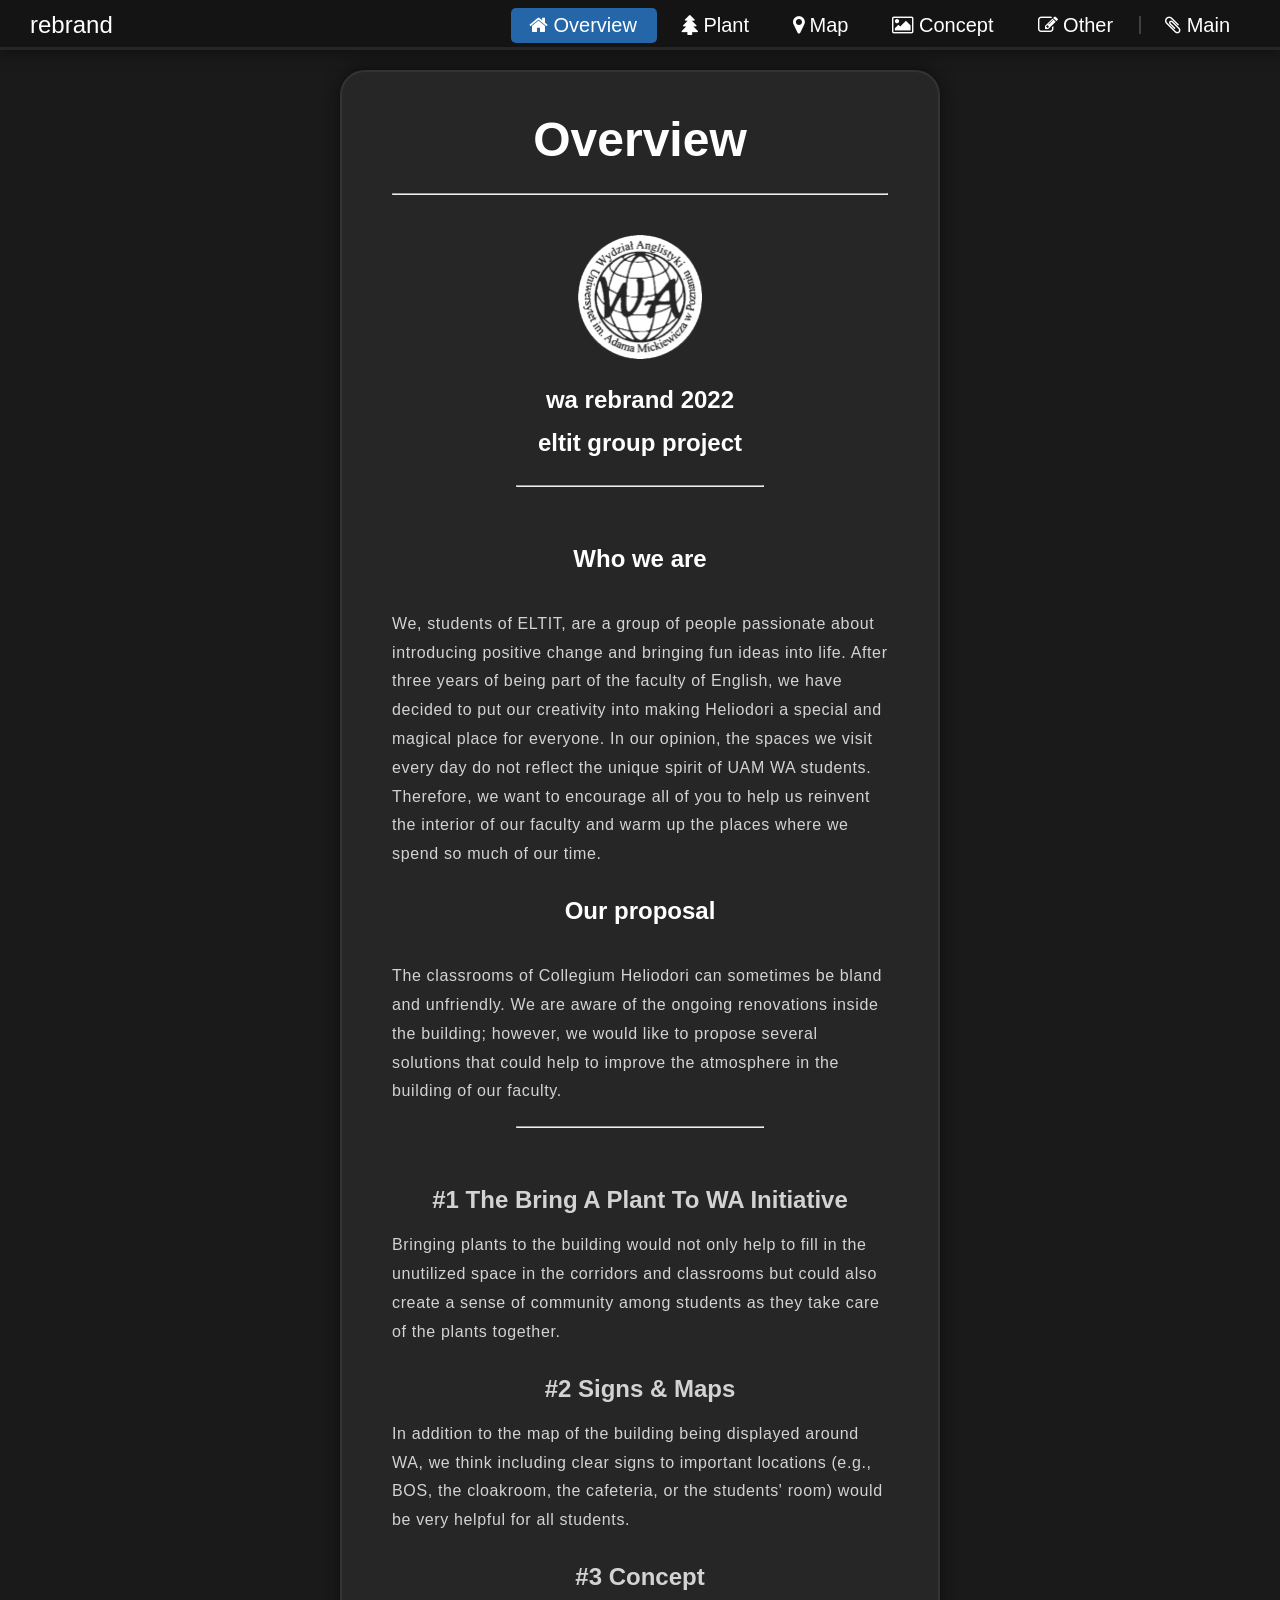
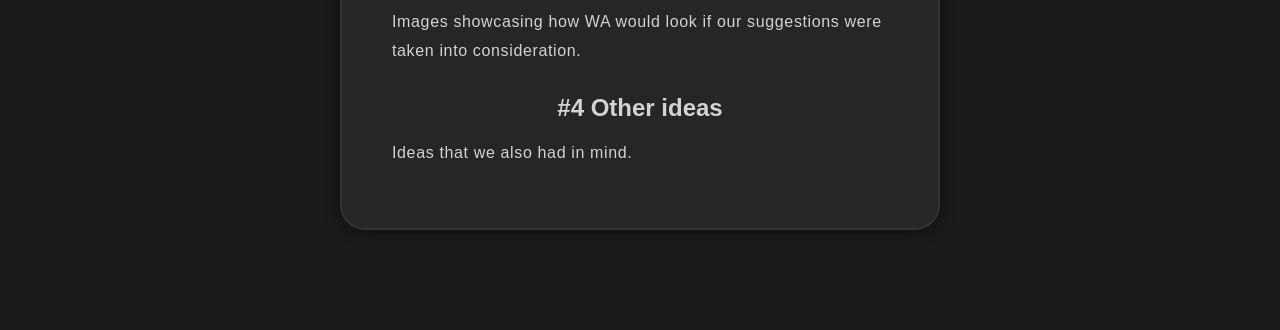
<file: rebrand/index.html>
<!DOCTYPE html>
<html lang="en">
    <html>

        <head>
            <meta http-equiv="Content-Security-Policy" content="upgrade-insecure-requests">
            <meta charset="UTF-8">
            <title>rebrand</title>
            <link rel="shortcut icon" type="image/x-icon" href="/images/favicon.ico">
            <link rel="stylesheet" type="text/css" href="/styles/rebrand.css">
            <link rel="stylesheet" href="https://cdnjs.cloudflare.com/ajax/libs/font-awesome/4.7.0/css/font-awesome.min.css">
            <meta name="description" content="3BA WA rebrand ideas">
            <meta name="viewport" content="width=device-width, initial-scale=1.0">
            <script type="module" src="./main.js" defer></script>
            <script>
                /* prevent Firefox FOUC (Flash of unstyled content) warning */
                let FF_FOUC_FIX;
            </script>
        </head>

        <body>

            <!-- header with links at the top -->
            <header draggable="false" ondragstart="return false;">
                <a id="header_logo" title="Open main tab" onclick="open_tab('overview'); return false;" href="?tab=overview">rebrand</a>
                <!-- mobile hamburger menu -->
                <input type="checkbox" id="mobile_menu_toggle">
                <label for="mobile_menu_toggle" id="hamburger"><i class="fa fa-align-justify"></i></label>
                <nav>
                    <a id="overview_button" class="tab_link" title="Open overview tab" onclick="open_tab('overview'); return false;" href="?tab=overview"><i class="fa fa-home"></i> Overview</a>
                    <a id="plant_button" class="tab_link" title="Open plant tab" onclick="open_tab('plant'); return false;" href="?tab=plant"><i class="fa fa-tree"></i> Plant</a>
                    <a id="map_button" class="tab_link" title="Open map tab" onclick="open_tab('map'); return false;" href="?tab=map"><i class="fa fa-map-marker"></i> Map</a>
                    <a id="concept_button" class="tab_link" title="Open concept tab" onclick="open_tab('concept'); return false;" href="?tab=concept"><i class="fa fa-photo"></i> Concept</a>
                    <a id="other_button" class="tab_link" title="Open other tab" onclick="open_tab('other'); return false;" href="?tab=other"><i class="fa fa-edit"></i> Other</a>
                    <div class="navbar_splitter"></div>
                    <a class="tab_link" title="Open main in new tab" href="/" target="_blank"><i class="fa fa-paperclip"></i> Main</a>
                </nav>
            </header>

            <!-- tab: overview -->
            <div id="overview_tab" class="full_page_tab">
                <!-- title -->
                <div class="tab_title">
                    <h1 class="enable_select">Overview</h1>
                    <hr>
                </div>
                <!-- content -->
                <article class="enable_select">
                    <a title="Open WA website in new tab" href="https://www.wa.amu.edu.pl/wa/" target="_blank"><img id="wa_logo" src="/images/rebrand/wa_logo_white.png" alt="WA logo" width="124" height="133.5" /></a>
                    <h1>wa rebrand 2022<br>eltit group project</h1>
                    <hr>
                    <h1>Who we are</h1>
                    <p>We, students of ELTIT, are a group of people passionate about introducing positive change and bringing fun ideas into life. After three years of being part of the faculty of English, we have decided to put our creativity into making Heliodori a special and magical place for everyone. In our opinion, the spaces we visit every day do not reflect the unique spirit of UAM WA students. Therefore, we want to encourage all of you to help us reinvent the interior of our faculty and warm up the places where we spend so much of our time.</p>
                    <h1>Our proposal</h1>
                    <p>The classrooms of Collegium Heliodori can sometimes be bland and unfriendly. We are aware of the ongoing renovations inside the building; however, we would like to propose several solutions that could help to improve the atmosphere in the building of our faculty.</p>
                    <hr>
                    <h2>#1 The Bring A Plant To WA Initiative</h2>
                    <p>Bringing plants to the building would not only help to fill in the unutilized space in the corridors and classrooms but could also create a sense of community among students as they take care of the plants together.</p>
                    <h2>#2 Signs & Maps</h2>
                    <p>In addition to the map of the building being displayed around WA, we think including clear signs to important locations (e.g., BOS, the cloakroom, the cafeteria, or the students' room) would be very helpful for all students.</p>
                    <h2>#3 Concept</h2>
                    <p>Images showcasing how WA would look if our suggestions were taken into consideration.</p>
                    <h2>#4 Other ideas</h2>
                    <p>Ideas that we also had in mind.</p>
                </article>
            </div>

            <!-- tab: plant -->
            <div id="plant_tab" class="full_page_tab">
                <!-- title -->
                <div class="tab_title">
                    <h1 class="enable_select">#1 Bring a Plant</h1>
                    <hr>
                </div>
                <!-- content -->
                <article class="enable_select">
                    <p>Bringing plants to the building would not only help to fill in the unutilized space in the corridors and classrooms but could also create a sense of community among students as they take care of the plants together.</p>
                    <p>In addition to bringing plants, the classrooms would also benefit from having more shelves and other usable surfaces where students would leave their belongings or study materials.</p>
                    <img src="/images/rebrand/bring_a_plant.jpg" alt="Bring a plant to wa" />
                    <img src="/images/rebrand/what_kind_of_plant.jpg" alt="What kind of plant can be brought" />
                    <p>Please also bring small watering cans, so we can take care of the plants together.</p>
                    <img src="/images/rebrand/wanderland_window.jpg" alt="Windows with plants" />
                    <img src="/images/rebrand/bring_a_plant_wanderland.jpg" alt="Bring a plant, put it anywhere" />
                    <img src="/images/rebrand/plant_things_to_know.jpg" alt="Things to know - why, how, when" />
                </article>
            </div>

            <!-- tab: map -->
            <div id="map_tab" class="full_page_tab">
                <!-- title -->
                <div class="tab_title">
                    <h1 class="enable_select">#2 Signs & Maps</h1>
                    <hr>
                </div>
                <!-- content -->
                <article class="enable_select">
                    <p>In addition to the map of the building being displayed around WA, we think including clear signs to important locations (e.g., BOS, the cloakroom, the cafeteria, or the students' room) would be very helpful for all students.</p>
                    <img src="/images/rebrand/sign1.png" alt="Class numbers - this way" />
                    <img src="/images/rebrand/sign2.png" alt="Class numbers - through here" />
                    <p>In fact, we think that having maps present on the walls all around Collegium Heliodori would be more useful and easily accessible than handing out a lot of fliers.</p>
                    <img src="/images/rebrand/much_confusion.jpg" alt="Confused person" />
                    <img src="/images/rebrand/maps_everyone.jpg" alt="Map of wa" />
                </article>
            </div>

            <!-- tab: concept -->
            <div id="concept_tab" class="full_page_tab">
                <!-- title -->
                <div class="tab_title">
                    <h1 class="enable_select">#3 Concept</h1>
                    <hr>
                </div>
                <!-- content -->
                <article class="enable_select">
                    <p>Images showcasing how WA would look if our suggestions were taken into consideration.</p>
                    <img src="/images/rebrand/class_before.jpg" alt="Before: class without posters and plants" />
                    <img src="/images/rebrand/class_after.jpg" alt="After: class with posters and plants" />
                    <img src="/images/rebrand/stairs_before.jpg" alt="Before: stairs without a plant" />
                    <img src="/images/rebrand/stairs_after.jpg" alt="After: stairs with a plant" />
                </article>
            </div>

            <!-- tab: other -->
            <div id="other_tab" class="full_page_tab">
                <!-- title -->
                <div class="tab_title">
                    <h1 class="enable_select">#4 Other ideas</h1>
                    <hr>
                </div>
                <!-- content -->
                <article class="enable_select">
                    <h2>(I) Posters: Promotion of WA studies</h2>
                    <p>In order to popularize the studies conducted at WA, promotional concepts of said studies could be placed in the corridors and classrooms of the building. The concepts would provide more visual interest, as well as potentially spark students' interest in research and encourage them to participate in future studies. Such promotional concepts are currently being displayed at the entrance to the second floor.</p>
                    <h2>(II) Posters: WA students' art and interests</h2>
                    <p>In addition to concepts dealing strictly with university activities, concepts showcasing students' interests would help bring the building alive, too. Currently, several paintings done by students are displayed in the corridor on the second floor. However, more themed boards with art could be added to other places in the building - for example, one board can showcase photography, another poetry, etc.</p>
                    <h2>(III) WA Hall of Fame</h2>
                    <p>We could also feature well-known researchers who have visited and given a lecture for our faculty. Furthermore, each of the researcher could have a poster dedicated to them, which they could later sign. This would show students that they have many opportunities to meet scientists specializing in many different fields as well as listen to new, interesting research.</p>
                    <h2>(IV) Social media</h2>
                    <p>The faculty could also benefit from connecting with students through social media more. An idea we had to make the WA social media more useful is to provide weekly reviews, which would include possible days off, upcoming deadlines, and reminders for events and other student duties.</p>
                    <img src="/images/rebrand/cook_heliodor.jpg" alt="Cook Helidor - what's available this week" />
                    <img src="/images/rebrand/week1.jpg" alt="What is important this week - example 1" />
                    <img src="/images/rebrand/week2.jpg" alt="What is important this week - example 2" />
                    <h2>(V) Murals</h2>
                    <p>Many classrooms have at least one completely blank wall, typically the one behind students' desks. Murals could be another way to bring more color and life to the classrooms.</p>
                    <img src="/images/rebrand/mural1.jpg" alt="Mural in class 1" />
                    <img src="/images/rebrand/mural2.jpg" alt="Mural in class 2" />
                </article>
            </div>

            <!-- display warning message and show all tabs if javascript disabled -->
            <noscript>
                <link rel="stylesheet" href="/styles/no_js.css">
                <p id="js_disabled">Warning: <wbr>JavaScript is disabled, displaying all tabs as fallback.</p>
            </noscript>

        </body>

    </html>
</file>
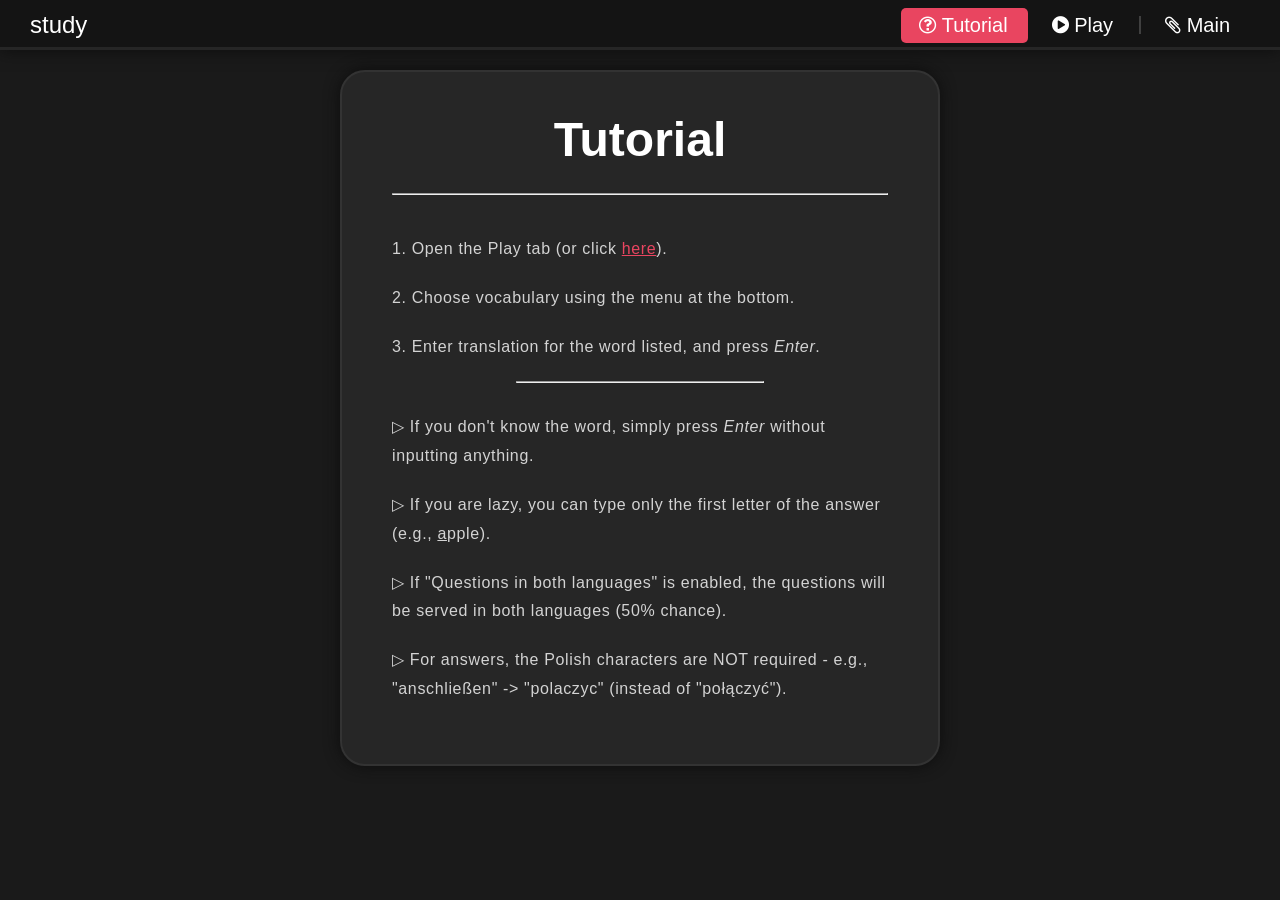
<file: study/index.html>
<!DOCTYPE html>
<html lang="en">
    <html>

        <head>
            <meta http-equiv="Content-Security-Policy" content="upgrade-insecure-requests">
            <meta charset="UTF-8">
            <title>study</title>
            <link rel="shortcut icon" type="image/x-icon" href="/images/favicon.ico">
            <link rel="stylesheet" type="text/css" href="/styles/study.css">
            <link rel="stylesheet" href="https://cdnjs.cloudflare.com/ajax/libs/font-awesome/4.7.0/css/font-awesome.min.css">
            <meta name="description" content="study foreign languages">
            <meta name="viewport" content="width=device-width, initial-scale=1.0">
            <script type="module" src="./main.js" defer></script>
            <script>
                /* prevent Firefox FOUC (Flash of unstyled content) warning */
                let FF_FOUC_FIX;
            </script>
        </head>

        <body>

            <!-- popups hidden by default, shown with javascript -->
            <div id="top_alert">default</div>

            <!-- header with links at the top -->
            <header draggable="false" ondragstart="return false;">
                <a id="header_logo" title="Open main tab" onclick="open_tab('tutorial'); return false;" href="?tab=tutorial">study</a>
                <!-- mobile hamburger menu -->
                <!-- flags source (public domain): https://github.com/hampusborgos/country-flags -->
                <input type="checkbox" id="mobile_menu_toggle">
                <label for="mobile_menu_toggle" id="hamburger"><i class="fa fa-align-justify"></i></label>
                <nav>
                    <a id="tutorial_button" class="tab_link" title="Open tutorial tab" onclick="open_tab('tutorial'); return false;" href="?tab=tutorial"> <i class="fa fa-question-circle-o"></i> Tutorial</a>
                    <a id="play_button" class="tab_link" title="Open play tab" onclick="open_tab('play'); return false;" href="?tab=play"> <i class="fa fa-play-circle"></i> Play</a>
                    <div class="navbar_splitter"></div>
                    <a class="tab_link" title="Open main in new tab" href="/" target="_blank"><i class="fa fa-paperclip"></i> Main</a>
                </nav>
            </header>

            <!-- tab: tutorial -->
            <div id="tutorial_tab" class="full_page_tab">
                <!-- title -->
                <div class="tab_title">
                    <h1 class="enable_select">Tutorial</h1>
                    <hr>
                </div>
                <!-- content -->
                <article class="enable_select tutorial">
                    <p>1. Open the Play tab (or click <a class="link" title="Open play tab" onclick="open_tab('play'); show_top_alert('Opened play tab.'); return false;" href="?tab=play">here</a>).</p>
                    <p>2. Choose vocabulary using the menu at the bottom.</p>
                    <p>3. Enter translation for the word listed, and press <i>Enter</i>.</p>
                    <hr>
                    <p>&#9655; If you don't know the word, simply press <i>Enter</i> without inputting anything.</p>
                    <p>&#9655; If you are lazy, you can type only the first letter of the answer (e.g., <u>a</u>pple).</p>
                    <p>&#9655; If "Questions in both languages" is enabled, the questions will be served in both languages (50% chance).</p>
                    <p>&#9655; For answers, the Polish characters are NOT required - e.g., "anschließen" -> "polaczyc" (instead of "połączyć").</p>
                </article>
            </div>

            <!-- tab: play -->
            <div id="play_tab" class="full_page_tab">
                <!-- title -->
                <div class="tab_title">
                    <h1 class="enable_select">Play</h1>
                    <hr>
                </div>
                <article class="enable_select">
                    <!-- game -->
                    <div id="learn_container">
                        <p id="learn_question">Loading...</p>
                        <input id="learn_input" type="text" name="learn_input" autofocus="" autocomplete="off" autocorrect="off" autocapitalize="off" spellcheck="false" />
                        <div id="history_container"></div>
                    </div>
                    <!-- customization -->
                    <form>
                        <div id="db_selector_container">
                            <label for="db_selector">Vocabulary:</label>
                            <select name="db_selector" id="db_selector" title="the database to load">
                                <optgroup label="Dopta Exam (2023)">
                                    <!-- make it pick always the latest using js -->
                                    <option value="dopta_exam_freizeit">Podcast 2 - Freizeit (85 words)</option>
                                    <option value="dopta_exam_geld">Podcast 1 - Geld (98 words)</option>
                                </optgroup>
                                <optgroup label="Dopta (2022-2023)">
                                    <option value="dopta_vocab_12">Vocab 12 - Energie (16 words)</option>
                                    <option value="dopta_vocab_11">Vocab 11 - Tiere (70 words)</option>
                                    <option value="dopta_vocab_10">Vocab 10 - Präpositionen (32 words)</option>
                                    <option value="dopta_vocab_9">Vocab 9 - Familie (59 words)</option>
                                    <option value="dopta_vocab_8">Vocab 8 - Berlin Mauer, Urlaub (65 words)</option>
                                    <option value="dopta_vocab_7">Vocab 7 - Datum, Wochentag, Monat (24 words)</option>
                                    <option value="dopta_vocab_6">Vocab 6 - Post und Feiern (46 words)</option>
                                    <option value="dopta_vocab_5">Vocab 5 - Fast Food (27 words)</option>
                                    <option value="dopta_vocab_4">Vocab 4 - Im Geschäft (111 words)</option>
                                    <option value="dopta_vocab_3">Vocab 3 - Nach dem Weg fragen (54 words)</option>
                                    <option value="dopta_vocab_2">Vocab 2 - Verkehrsmittel (55 words)</option>
                                    <option value="dopta_vocab_1">Vocab 1 - Oktoberfest und Studien (18 words)</option>
                                </optgroup>
                                <optgroup label="Rydian (2019-2021)">
                                    <option value="rydian_vocab_2021">Vocab 2021 (251 words)</option>
                                    <option value="rydian_vocab_2020">Vocab 2020 (463 words)</option>
                                    <option value="rydian_vocab_2019">Vocab 2019 (193 words)</option>
                                </optgroup>
                                <optgroup label="By topic">
                                    <option value="topic_week">Days (7 words)</option>
                                    <option value="topic_months">Months (12 words)</option>
                                    <option value="topic_numbers">Numbers (20 words)</option>
                                    <option value="topic_colors">Colors (14 words)</option>
                                    <option value="topic_prepositions">Prepositions (27 words)</option>
                                    <option value="topic_family">Family (17 words)</option>
                                    <option value="topic_verbs">Common Verbs (82 words)</option>
                                </optgroup>
                            </select>
                        </div>
                        <div id="container_checkbox" title="serve questions in both languages (50% chance)">
                            <input id="checkbox_use_both_languages" type="checkbox" value="false">
                            <label for="checkbox_use_both_languages">Questions in both languages</label>
                        </div>
                    </form>
                </article>
            </div>

            <!-- display warning message and show all tabs if javascript disabled -->
            <noscript>
                <link rel="stylesheet" href="/styles/no_js.css">
                <p id="js_disabled">Warning: <wbr>JavaScript is disabled, displaying all tabs as fallback.</p>
            </noscript>

        </body>

    </html>
</file>
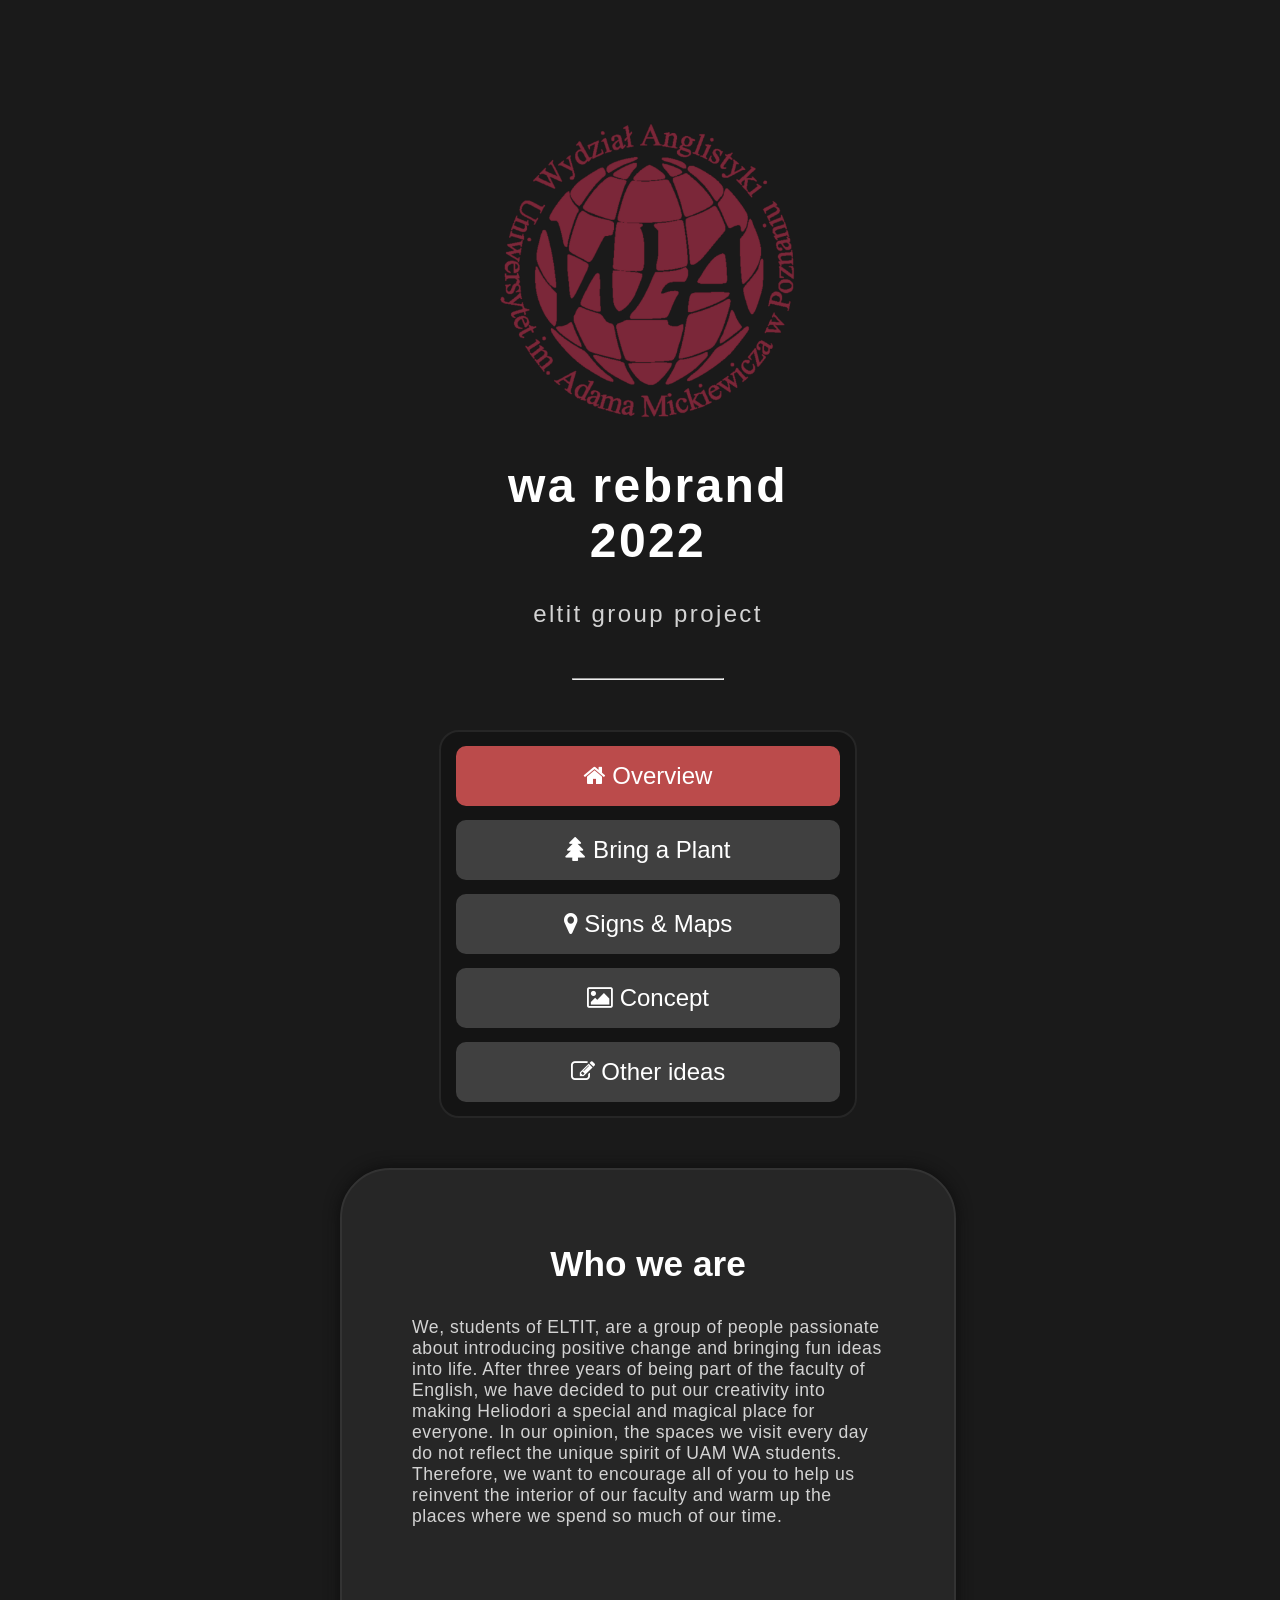
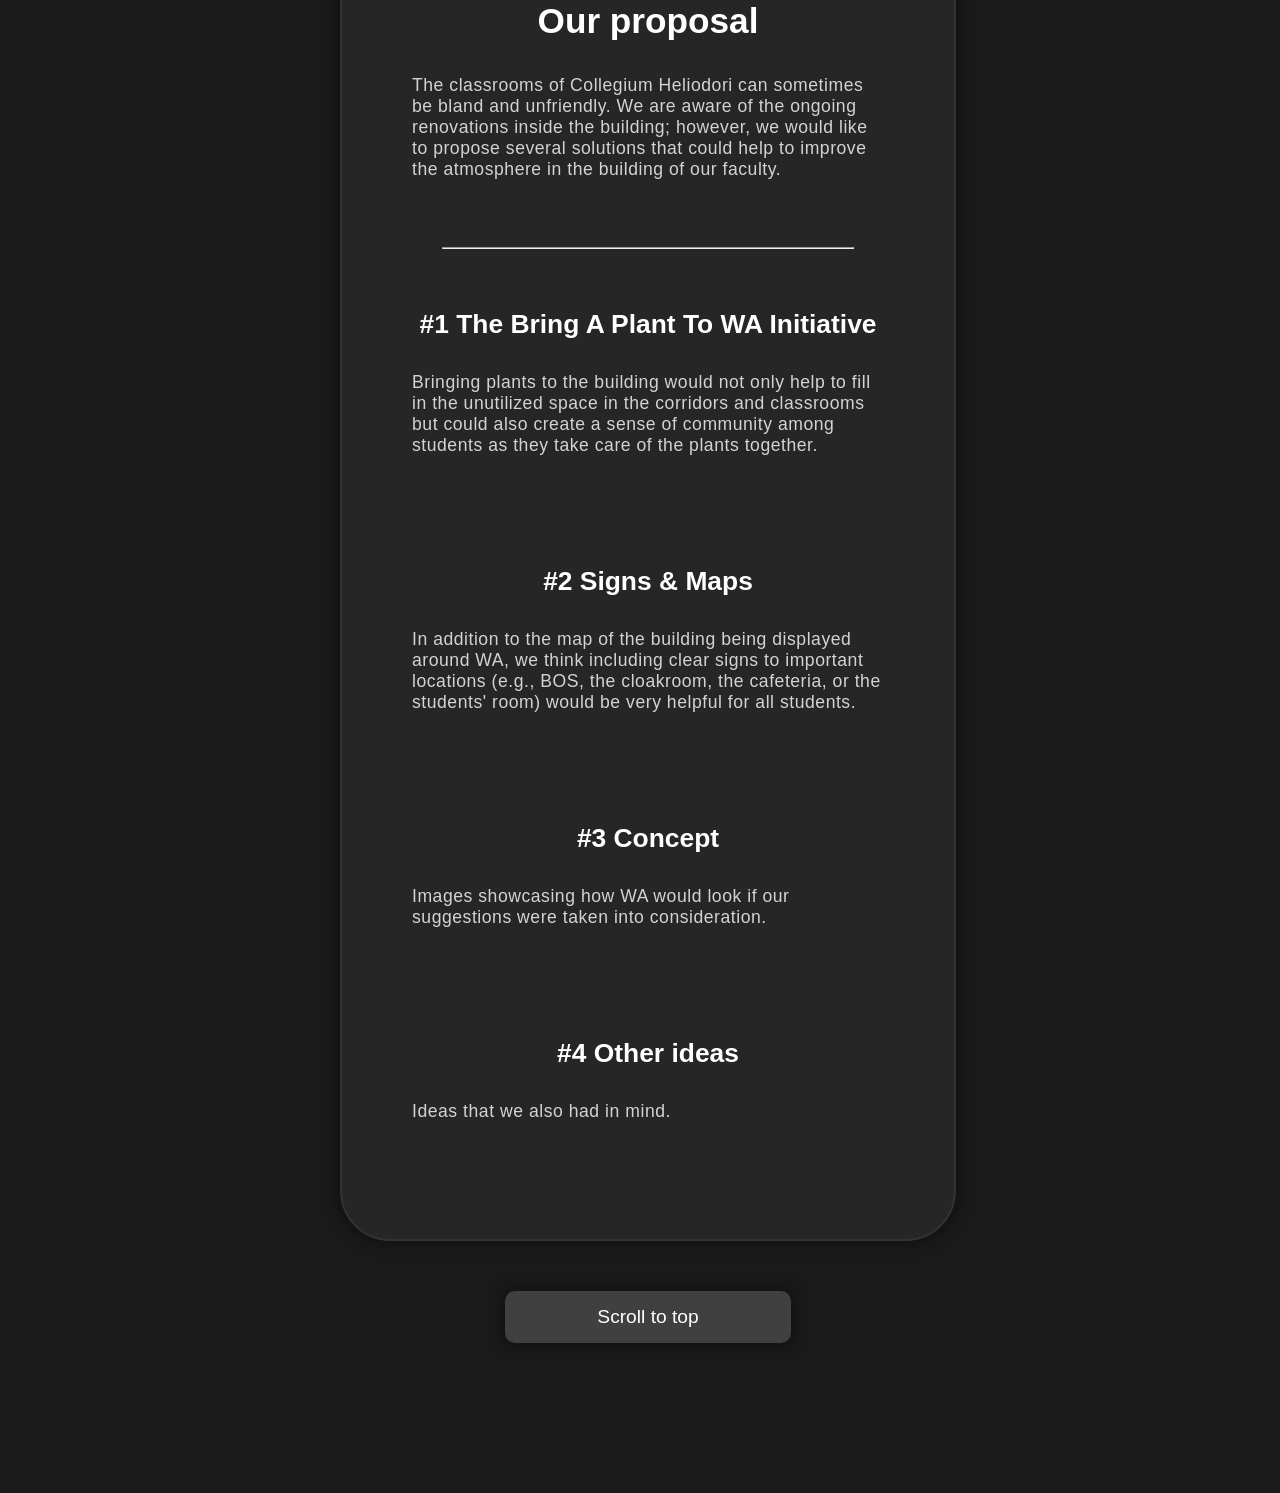
<file: wa_rebrand.html>
<!DOCTYPE html>
<html lang="en">
<html>

<head>
    <link rel="shortcut icon" type="image/x-icon" href="img/favicon.ico">
    <link rel="stylesheet" href="css/style_wa.css">
    <!-- icons for navbar -->
    <link rel="stylesheet" href="https://cdnjs.cloudflare.com/ajax/libs/font-awesome/4.7.0/css/font-awesome.min.css">
    <meta charset="UTF-8">
    <meta name="viewport" content="width=device-width, initial-scale=1.0">
    <!-- run js only after the page has fully loaded -->
    <script src="scripts/script_wa.js" defer></script>
    <title>subpage: wa_rebrand.html</title>
</head>

<body>
    <div class="big_title_container" draggable="false" ondragstart="return false;">
        <img class="image_highlight_on_hover" src="img/wa/wa_logo.png" onclick="window.open('https://www.wa.amu.edu.pl/wa/','_blank')" title="Open WA website in new tab" alt="wa logo shortcut">
        <h1>wa rebrand 2022</h1>
        <p>eltit group project</p>
        <hr>
    </div>
    <div id="navbar">
        <button class="tab_button" onclick="open_tab(event, 'home')" id="default_open"><i class="fa fa-home"></i> Overview</button>
        <button class="tab_button" onclick="open_tab(event, 'plant')"><i class="fa fa-tree"></i> Bring a Plant</button>
        <button class="tab_button" onclick="open_tab(event, 'map')"><i class="fa fa-map-marker"></i> Signs & Maps</button>
        <button class="tab_button" onclick="open_tab(event, 'concept')"><i class="fa fa-photo"></i> Concept</button>
        <button class="tab_button" onclick="open_tab(event, 'other')"><i class="fa fa-edit"></i> Other ideas</button>
    </div>
    <!-- tab: home -->
    <div id="home" class="tab_container">
        <div class="description_container">
            <h1>Who we are</h1>
            <p>We, students of ELTIT, are a group of people passionate about introducing positive change and bringing fun ideas into life. After three years of being part of the faculty of English, we have decided to put our creativity into making Heliodori a special and magical place for everyone. In our opinion, the spaces we visit every day do not reflect the unique spirit of UAM WA students. Therefore, we want to encourage all of you to help us reinvent the interior of our faculty and warm up the places where we spend so much of our time.</p>
            <h1>Our proposal</h1>
            <p>The classrooms of Collegium Heliodori can sometimes be bland and unfriendly. We are aware of the ongoing renovations inside the building; however, we would like to propose several solutions that could help to improve the atmosphere in the building of our faculty.</p>
            <hr>
            <h2>#1 The Bring A Plant To WA Initiative</h2>
            <p>Bringing plants to the building would not only help to fill in the unutilized space in the corridors and classrooms but could also create a sense of community among students as they take care of the plants together.</p>
            <h2>#2 Signs & Maps</h2>
            <p>In addition to the map of the building being displayed around WA, we think including clear signs to important locations (e.g., BOS, the cloakroom, the cafeteria, or the students' room) would be very helpful for all students.</p>
            <h2>#3 Concept</h2>
            <p>Images showcasing how WA would look if our suggestions were taken into consideration.</p>
            <h2>#4 Other ideas</h2>
            <p>Ideas that we also had in mind.</p>
        </div>
    </div>
    <!-- tab 1: plant -->
    <div id="plant" class="tab_container">
        <div class="description_container" draggable="false" ondragstart="return false;">
            <h1>#1 Bring a Plant</h1>
            <p>Bringing plants to the building would not only help to fill in the unutilized space in the corridors and classrooms but could also create a sense of community among students as they take care of the plants together.</p>
            <p>In addition to bringing plants, the classrooms would also benefit from having more shelves and other usable surfaces where students would leave their belongings or study materials.</p>
            <img src="img/wa/bring_a_plant.jpg" alt="bring a plant to wa">
            <img src="img/wa/what_kind_of_plant.jpg" alt="what kind of plant can be brought">
            <p style="text-align: center; font-size: 80%; padding: 5px">Please also bring small watering cans, so we can take care of the plants together.</p>
            <img src="img/wa/wanderland_window.jpg" alt="window, bring a plant to uni">
            <img src="img/wa/bring_a_plant_wanderland.jpg" alt="bring a plant, put it anywhere">
            <img src="img/wa/plant_things_to_know.jpg" alt="things to know">
        </div>
    </div>
    <!-- tab 2: map -->
    <div id="map" class="tab_container">
        <div class="description_container" draggable="false" ondragstart="return false;">
            <h1>#2 Signs & Maps</h1>
            <p>In addition to the map of the building being displayed around WA, we think including clear signs to important locations (e.g., BOS, the cloakroom, the cafeteria, or the students' room) would be very helpful for all students.</p>
            <img class="img_wide" src="img/wa/sign1.png" alt="class numbers - this way">
            <img class="img_wide" src="img/wa/sign2.png" alt="class numbers - through here">
            <p style="margin-top: 60px;">In fact, we think that having maps present on the walls all around Collegium Heliodori would be more useful and easily accessible than handing out a lot of fliers.</p>
            <img src="img/wa/much_confusion.jpg" alt="confused person">
            <img src="img/wa/maps_everyone.jpg" alt="map of wa">
        </div>
    </div>
    <!-- tab 3: concept -->
    <div id="concept" class="tab_container">
        <div class="description_container" draggable="false" ondragstart="return false;">
            <h1>#3 Concept</h1>
            <p>Images showcasing how WA would look if our suggestions were taken into consideration.</p>
            <img class="img_wide" src="img/wa/class_before.jpg" alt="class without posters and plants">
            <img class="img_wide" src="img/wa/class_after.jpg" alt="class with posters and plants">
            <img class="img_wide" src="img/wa/stairs_before.jpg" alt="stairs without a plant">
            <img class="img_wide" src="img/wa/stairs_after.jpg" alt="stairs with a plant">
        </div>
    </div>
    <!-- tab 4: other -->
    <div id="other" class="tab_container">
        <div class="description_container" draggable="false" ondragstart="return false;">
            <h1 style="margin-bottom: 50px">#4 Other ideas</h1>
            <hr>
            <h2>(I) Posters: Promotion of WA studies</h2>
            <p>In order to popularize the studies conducted at WA, promotional concepts of said studies could be placed in the corridors and classrooms of the building. The concepts would provide more visual interest, as well as potentially spark students' interest in research and encourage them to participate in future studies. Such promotional concepts are currently being displayed at the entrance to the second floor.</p>
            <h2>(II) Posters: WA students' art and interests</h2>
            <p>In addition to concepts dealing strictly with university activities, concepts showcasing students' interests would help bring the building alive, too. Currently, several paintings done by students are displayed in the corridor on the second floor. However, more themed boards with art could be added to other places in the building - for example, one board can showcase photography, another poetry, etc.</p>
            <h2>(III) WA Hall of Fame</h2>
            <p>We could also feature well-known researchers who have visited and given a lecture for our faculty. Furthermore, each of the researcher could have a poster dedicated to them, which they could later sign. This would show students that they have many opportunities to meet scientists specializing in many different fields as well as listen to new, interesting research.</p>
            <h2>(IV) Social media</h2>
            <p>The faculty could also benefit from connecting with students through social media more. An idea we had to make the WA social media more useful is to provide weekly reviews, which would include possible days off, upcoming deadlines, and reminders for events and other student duties.</p>
            <img src="img/wa/cook_heliodor.jpg" alt="cook helidor this week">
            <img src="img/wa/week1.jpg" alt="whats important this week 1">
            <img src="img/wa/week2.jpg" alt="whats important this week 2">
            <h2>(V) Murals</h2>
            <p>Many classrooms have at least one completely blank wall, typically the one behind students' desks. Murals could be another way to bring more color and life to the classrooms.</p>
            <img src="img/wa/mural1.jpg" alt="mural in class 1">
            <img src="img/wa/mural2.jpg" alt="mural in class 2">
        </div>
    </div>
    <!-- scroll to top button -->
    <p onclick="scroll_to_div('navbar')" id="scroll_top" title="Click here to go to the navbar at the top">Scroll to top</p>
</body>

</html>
</file>
<file: styles/rebrand.css>
@import "/styles/base.css";
@import "/styles/responsive/narrow.css" screen and (max-width: 900px);
@import "/styles/responsive/mobile_all.css" screen and (max-width: 620px);

/* variables*/
:root {
  --nav_button_active: #2466a8;
}

.full_page_tab img {
  padding-bottom: 10px;
  padding-top: 10px;
}

.full_page_tab img:last-child {
  padding-bottom: 0;
}

article {
  font-size: 100%;
}

article p {
  text-align: left;
}

article hr {
  margin-bottom: 50px;
  margin-left: auto;
  margin-right: auto;
  width: 50%;
}

article #wa_logo {
  width: 25%;
}
</file>
<file: styles/no_js.css>
/* loaded when javascript is disabled, shows all full page tabs */
#js_disabled {
  background-color: darkred;
  border-top: 1px solid red;
  bottom: 0;
  color: yellow;
  font-size: 120%;
  padding: 10px;
  position: fixed;
  width: 100%;
  z-index: 4;
}

.full_page_tab {
  display: block;
}
</file>
<file: styles/study.css>
@import "/styles/base.css";
@import "/styles/responsive/narrow.css" screen and (max-width: 700px);
@import "/styles/responsive/mobile_all.css" screen and (max-width: 610px);

/* variables*/
:root {
  --history_background: #141414;
  --history_border: #333333;
  --input_background: #0d0d0d;
  --input_border: #bb4b4b;
  --nav_button_active: #E94560;
}

.tutorial {
  font-size: 100%;
  text-align: left;
}

article p:not(:last-child) {
  margin-bottom: 10px;
}

article hr {
  margin-top: 20px;
  margin-bottom: 20px;
  width: 50%;
  margin-left: auto;
  margin-right: auto;
}

#learn_container>#learn_question {
  background-color: var(--history_background);
  border-radius: 10px;
  border: 2px solid var(--history_border);
  color: white;
  font-size: 150%;
  letter-spacing: 0.1em;
  padding: 5px;
  width: 100%;
}

#learn_container>#learn_input {
  background-color: var(--input_background);
  border-radius: 10px;
  border: 2px solid var(--input_border);
  color: var(--almost_white);
  font-size: 16px;
  outline: none;
  padding: 15px;
  text-align: center;
  width: 100%;
}

#learn_container>#history_container {
  background-color: var(--history_background);
  border-radius: 10px;
  border: 2px solid var(--history_border);
  font-family: "Courier New", Courier, monospace;
  font-size: 80%;
  height: 320px;
  margin-top: 10px;
  overflow: hidden;
  padding: 15px;
  text-align: left;
  width: 100%;
}

#history_container>.history_entry {
  border-radius: 5px;
  ;
}

#history_container>.correct {
  color: #77DD77;
}

#history_container>.wrong {
  color: #ff6961;
}

form {
  margin-top: 30px;
}

form select {
  background-color: var(--history_background);
  border-radius: 5px;
  border: 2px solid gray;
  color: var(--almost_white);
  margin-bottom: 10px;
  margin-left: 5px;
  padding: 5px;
  text-align: center;
  width: 50%;
}

#container_checkbox {
  -webkit-user-select: none;
  margin-top: 10px;
  user-select: none;
}

#container_checkbox>#checkbox_use_both_languages {
  cursor: pointer;
  height: 20px;
  width: 20px;
}

#learn_container {
  display: none;
}
</file>
<file: css/style_wa.css>
body {
  background-color: #1a1a1a;
  border: none;
  color: white;
  font-family: Arial, Helvetica, sans-serif;
  height: 100%;
  margin-bottom: 150px;
  margin-top: 120px;
  outline: none;
  overflow-x: hidden;
  padding: 0;
  text-align: center;
  text-decoration: none;
  user-select: none;
  width: 100%;
}

a {
  color: #bb4b4b;
  text-decoration: none;
}

/* resize and highlight image on hover */
.image_highlight_on_hover {
  transition: 0.3s;
}

.image_highlight_on_hover:hover {
  transform: scale(0.95);
  filter: brightness(120%) saturate(120%);
}

/* big title at beginning of page */
.big_title_container {
  font-size: 150%;
  margin: auto;
  user-select: text;
  width: 30%;
}

.big_title_container img {
  cursor: pointer;
  width: 300px;
}

.big_title_container h1 {
  letter-spacing: 0.05em;
}

.big_title_container p {
  color: #d3d3d3;
  letter-spacing: 0.1em;
}

.big_title_container hr {
  margin-bottom: 50px;
  margin-top: 50px;
  width: 150px;
  color: #d3d3d3;
}

/* navbar container */
#navbar {
  background-color: #141414;
  border-radius: 20px;
  border: 2px solid #262626;
  display: block;
  margin: auto;
  overflow: hidden;
  padding-bottom: 7px;
  padding-left: 15px;
  padding-right: 15px;
  padding-top: 7px;
  width: 30%;
}

/* navbar: tab buttons that display different tabs on click */
#navbar .tab_button {
  background-color: #404040;
  border-radius: 10px;
  border: none;
  color: white;
  cursor: pointer;
  font-size: 150%;
  height: 60px;
  margin-bottom: 7px;
  margin-top: 7px;
  outline: none;
  overflow: hidden;
  width: 100%;
}

#navbar .tab_button:hover {
  background-color: #808080;
}

#navbar .tab_button.active {
  background-color: #bb4b4b;
}

/* tab container itself; hidden by default, js will unhide  */
.tab_container {
  background-color: #262626;
  border-radius: 50px;
  border: 2px solid #333333;
  box-shadow: 0px 0px 15px #0d0d0d;
  display: none;
  margin-left: auto;
  margin-right: auto;
  margin-top: 50px;
  padding: 50px;
  user-select: text;
  width: 40%;
}

/* description within full page tab */
.description_container {
  font-size: 110%;
}

.description_container hr {
  margin-bottom: 50px;
  /* margin-top: 50px; */
  width: 80%;
  color: #d3d3d3;
}

.description_container h2 {
  margin-top: 60px;
}

.description_container p {
  color: #d3d3d3;
  letter-spacing: 0.03em;
  padding-left: 20px;
  padding-right: 20px;
  padding-top: 10px;
  padding-bottom: 50px;
  text-align: left;
}

.description_container img {
  border-radius: 35px;
  margin: auto;
  padding: 10px;
  width: 70%;
}

.description_container .img_wide {
  width: 95%;
}

#scroll_top {
  background-color: #404040;
  border-radius: 10px;
  box-shadow: 0px 0px 15px #0d0d0d;
  cursor: pointer;
  font-size: 120%;
  margin-bottom: 50px;
  margin-left: auto;
  margin-right: auto;
  margin-top: 50px;
  padding: 15px;
  width: 20%;
}

#scroll_top:hover {
  background-color: #808080;
}

/* responsive design */
/* narrow device */
@media only screen and (max-width: 1200px) {
  .big_title_container {
    font-size: 150%;
    width: 80%;
  }

  #navbar {
    width: 50%;
  }

  .tab_container {
    width: 70%;
  }

  #scroll_top {
    width: 50%;
  }
}

/* mobile device */
@media only screen and (max-width: 700px) {
  #navbar {
    width: 85%;
  }

  #navbar .tab_button {
    font-size: 140%;
  }

  .tab_container {
    border-radius: 20px;
    padding: 30px;
    width: 75%;
  }

  .description_container p {
    padding-left: 2px;
    padding-right: 2px;
  }

  .description_container img {
    width: 95%;
  }

  #scroll_top {
    width: 75%;
  }

}
</file>
